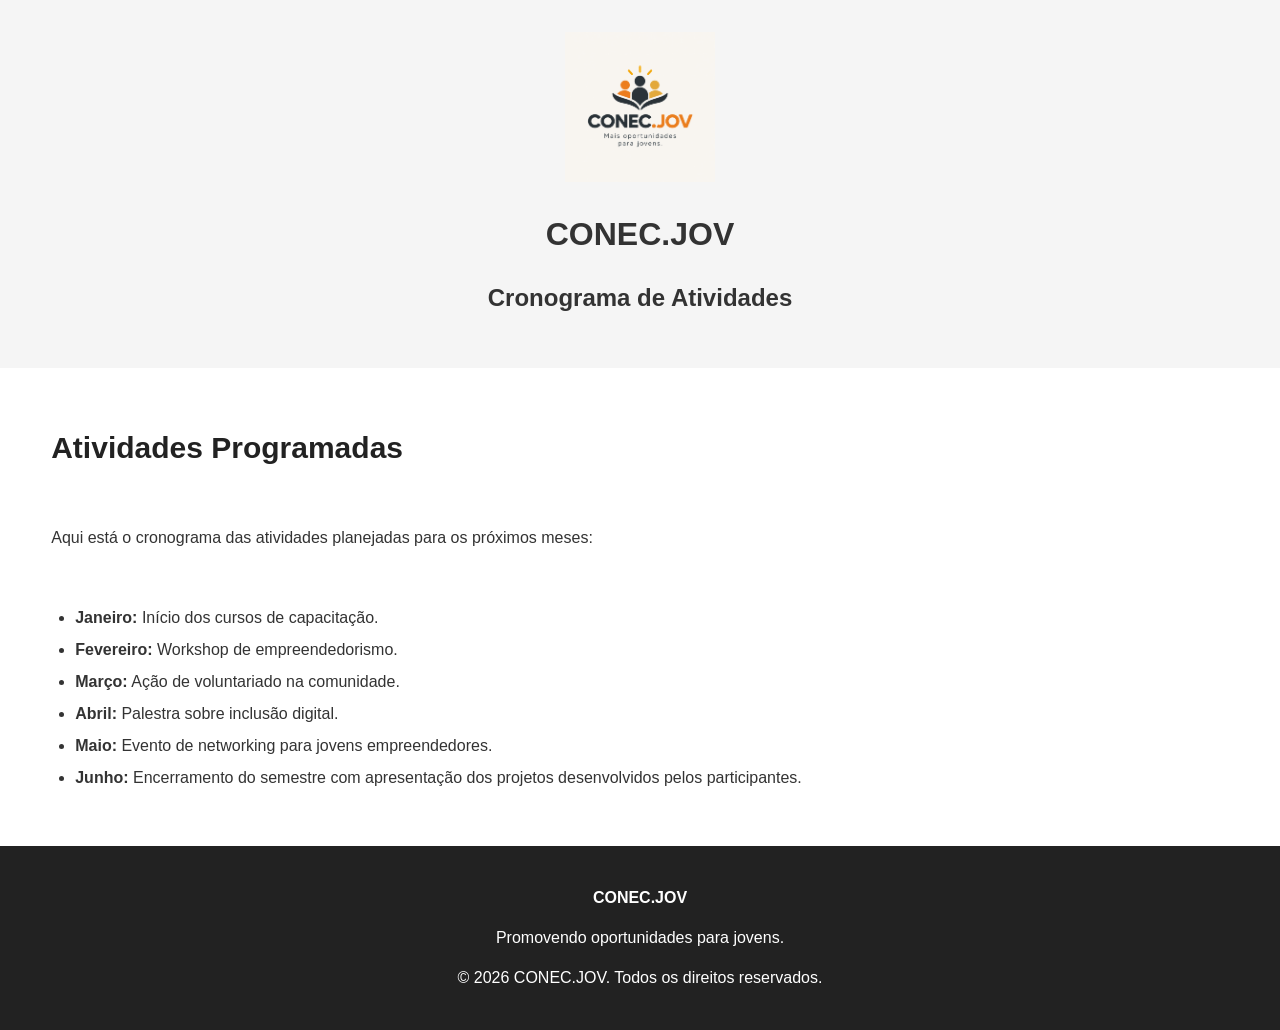
<file: cronograma.html>
<!DOCTYPE html>
<html lang="pt-br">

<head>
    <meta charset="UTF-8">
    <meta name="viewport" content="width=device-width, initial-scale=1.0">
    <link rel="stylesheet" href="../css/style.css">
    <title>Cronograma</title>
</head>

<body>

    <header>
        <img src="imagens/logo.png" alt="Logo da CONEC.JOV" width="150" height="150">
        <h1>CONEC.JOV</h1>
        <h2>Cronograma de Atividades</h2>
    </header>

    <main>

        <h2>Atividades Programadas</h2>

        <p>
            Aqui está o cronograma das atividades planejadas para os próximos meses:
        </p>

        <ul>
            <li><strong>Janeiro:</strong> Início dos cursos de capacitação.</li>
            <li><strong>Fevereiro:</strong> Workshop de empreendedorismo.</li>
            <li><strong>Março:</strong> Ação de voluntariado na comunidade.</li>
            <li><strong>Abril:</strong> Palestra sobre inclusão digital.</li>
            <li><strong>Maio:</strong> Evento de networking para jovens empreendedores.</li>
            <li><strong>Junho:</strong> Encerramento do semestre com apresentação dos projetos desenvolvidos pelos participantes.</li>
        </ul>

    </main>

    <footer>
        <p><strong>CONEC.JOV</strong></p>
        <p>Promovendo oportunidades para jovens.</p>
        <p>&copy; 2026 CONEC.JOV. Todos os direitos reservados.</p>
    </footer>

<script src="../js/script.js"></script>

</body>

</html>
</file>
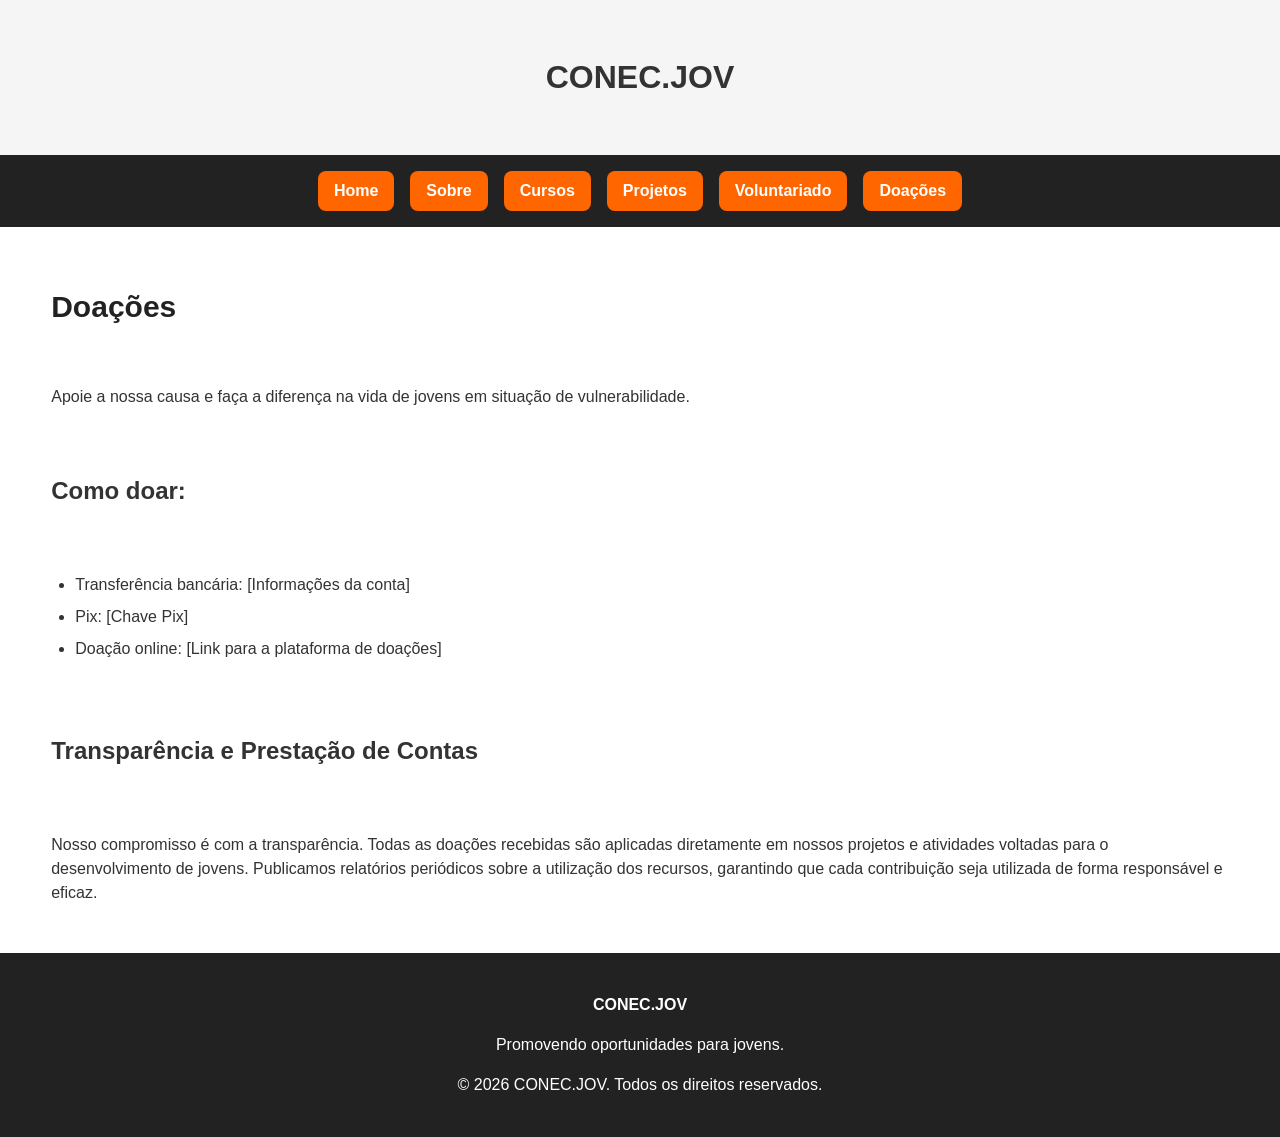
<file: doacoes.html>
<!DOCTYPE html>
<html lang="pt-br">

<head>
    <meta charset="UTF-8">
    <meta name="viewport" content="width=device-width, initial-scale=1.0">
    <link rel="stylesheet" href="../css/style.css">
    
    <title>Doações - CONEC.JOV</title>
</head>

<body>

    <header>
        <h1>CONEC.JOV</h1>
    </header>

<nav>
    <button class="menu-hamburguer" type="button" aria-label="Abrir menu">
        ☰
    </button>

    <ul>
        <li><a href="index.html">Home</a></li>
        <li><a href="sobre.html">Sobre</a></li>

        <li class="dropdown">
            <a href="cursos.html">Cursos</a>
            <ul class="dropdown-menu">
                <li><a href="inclusaodigital.html">Inclusão Digital</a></li>
                <li><a href="cronograma.html">Cronograma</a></li>
            </ul>
        </li>

        <li><a href="projetos.html">Projetos</a></li>
        <li><a href="voluntariado.html">Voluntariado</a></li>
        <li><a href="doacoes.html">Doações</a></li>
    </ul>
</nav>
    

    <main>

        <h2>Doações</h2>

        <p>
            Apoie a nossa causa e faça a diferença na vida de jovens
            em situação de vulnerabilidade.
        </p>

        <h3>Como doar:</h3>

        <ul>
            <li>Transferência bancária: [Informações da conta]</li>
            <li>Pix: [Chave Pix]</li>
            <li>Doação online: [Link para a plataforma de doações]</li>
        </ul>

        <h3>Transparência e Prestação de Contas</h3>

        <p>
            Nosso compromisso é com a transparência. Todas as doações recebidas
            são aplicadas diretamente em nossos projetos e atividades voltadas
            para o desenvolvimento de jovens. Publicamos relatórios periódicos
            sobre a utilização dos recursos, garantindo que cada contribuição
            seja utilizada de forma responsável e eficaz.
        </p>

    </main>

    <footer>
        <p><strong>CONEC.JOV</strong></p>
        <p>Promovendo oportunidades para jovens.</p>
        <p>&copy; 2026 CONEC.JOV. Todos os direitos reservados.</p>
    </footer>

<script src="../js/script.js"></script>

</body>

</html>
</file>
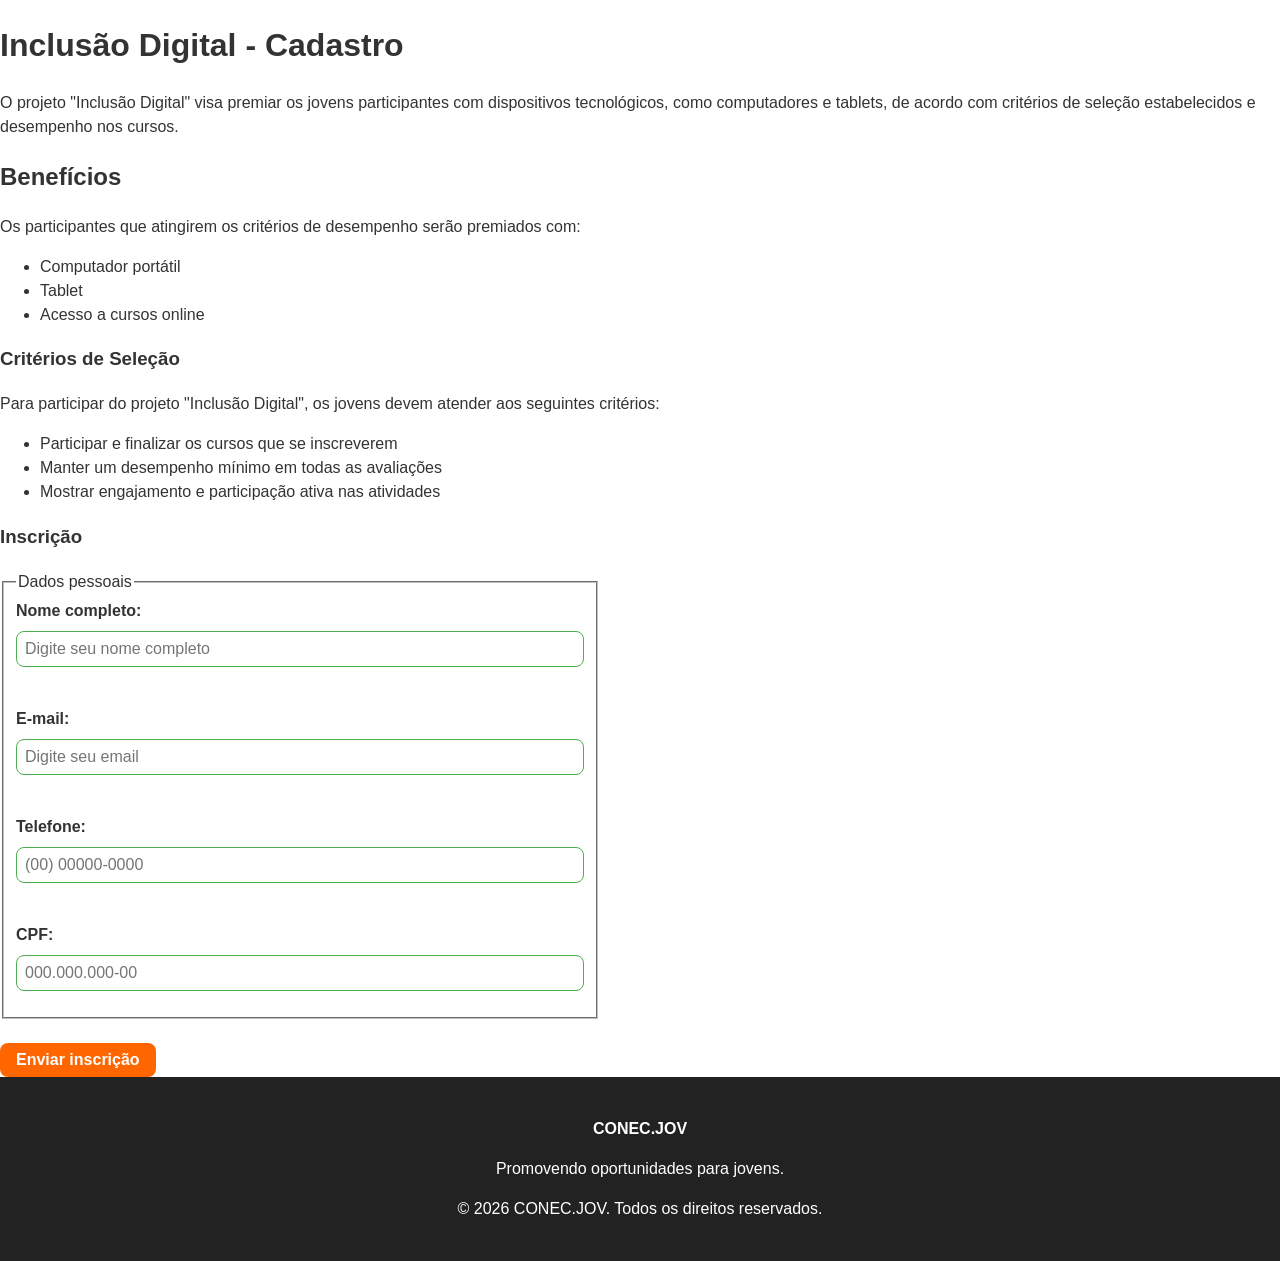
<file: inclusaodigital.html>
<!DOCTYPE html>
<html lang="pt-br">

<head>
    <meta charset="UTF-8">
    <meta name="viewport" content="width=device-width, initial-scale=1.0">
    <link rel="stylesheet" href="../css/style.css">
    
    <title>Inclusão Digital - Cadastro</title>
</head>

<body>

    <h1 class="inclusao">Inclusão Digital - Cadastro</h1>

    <p>
        O projeto "Inclusão Digital" visa premiar os jovens participantes
        com dispositivos tecnológicos, como computadores e tablets, de acordo
        com critérios de seleção estabelecidos e desempenho nos cursos.
    </p>

    <h2>Benefícios</h2>

    <p>Os participantes que atingirem os critérios de desempenho serão premiados com:</p>

    <ul>
        <li>Computador portátil</li>
        <li>Tablet</li>
        <li>Acesso a cursos online</li>
    </ul>


    <h3>Critérios de Seleção</h3>

    <p>
        Para participar do projeto "Inclusão Digital", os jovens devem
        atender aos seguintes critérios:
    </p>

    <ul>
        <li>Participar e finalizar os cursos que se inscreverem</li>
        <li>Manter um desempenho mínimo em todas as avaliações</li>
        <li>Mostrar engajamento e participação ativa nas atividades</li>
    </ul>


    <h3>Inscrição</h3>

    <form>

        <fieldset>
            <legend>Dados pessoais</legend>

            <label for="nome">Nome completo:</label>
            <input type="text" id="nome" name="nome"
                   placeholder="Digite seu nome completo">

            <br><br>

            <label for="email">E-mail:</label>
            <input type="email" id="email" name="email"
                   placeholder="Digite seu email">

            <br><br>

            <label for="telefone">Telefone:</label>
            <input type="tel" id="telefone" name="telefone"
                   pattern="\([0-9]{2}\) [0-9]{5}-[0-9]{4}"
                   placeholder="(00) 00000-0000"
                   title="Formato: (00) 00000-0000">

            <br><br>

            <label for="cpf">CPF:</label>
            <input type="text" id="cpf" name="cpf"
                   pattern="[0-9]{3}\.[0-9]{3}\.[0-9]{3}-[0-9]{2}"
                   placeholder="000.000.000-00"
                   title="Formato: 000.000.000-00">

        </fieldset>

        <br>

        <button type="submit">Enviar inscrição</button>

    </form>
<footer>
        <p><strong>CONEC.JOV</strong></p>
        <p>Promovendo oportunidades para jovens.</p>
        <p>&copy; 2026 CONEC.JOV. Todos os direitos reservados.</p>
    </footer>
<script src="../js/script.js"></script>

</body>

</html>
</file>
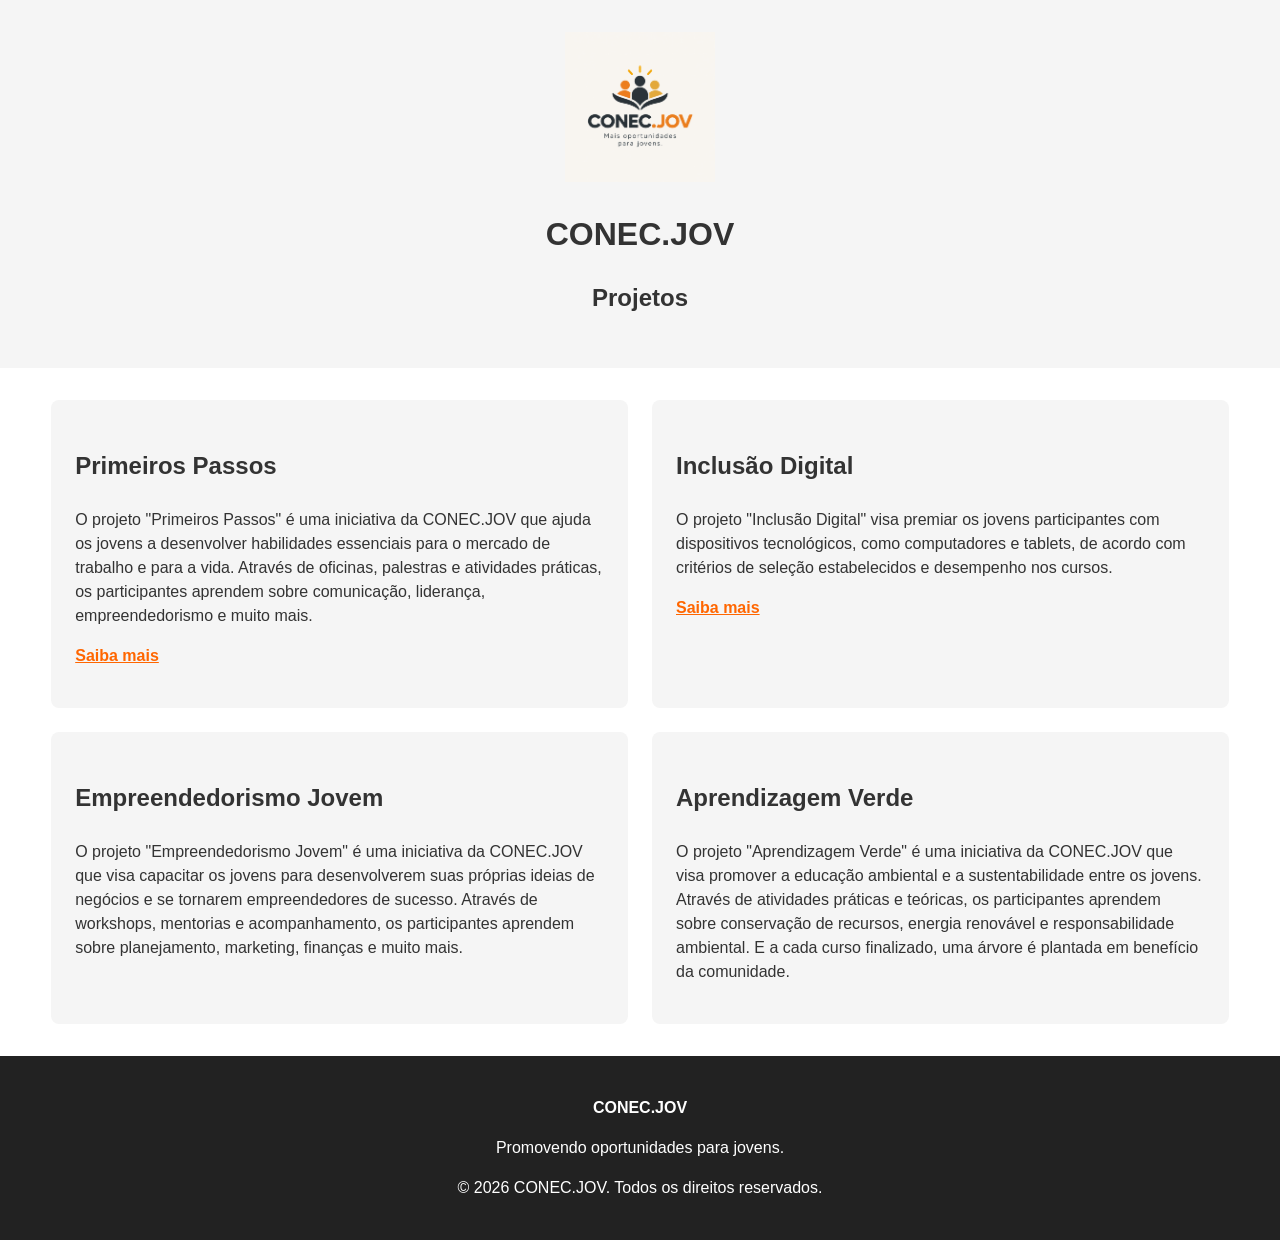
<file: projetos.html>
<!DOCTYPE html>
<html lang="pt-br">

<head>
    <meta charset="UTF-8">
    <meta name="viewport" content="width=device-width, initial-scale=1.0">
    <link rel="stylesheet" href="../css/style.css">
    
    <title>Projetos</title>
</head>

<body>

    <header>
        <img src="imagens/logo.png" alt="Logo da CONEC.JOV" width="150" height="150">

        <h1>CONEC.JOV</h1>
        <h2>Projetos</h2>
    </header>

    <main>

        <section>
            <h3>Primeiros Passos</h3>

            <p>
                O projeto "Primeiros Passos" é uma iniciativa da CONEC.JOV
                que ajuda os jovens a desenvolver habilidades essenciais para
                o mercado de trabalho e para a vida. Através de oficinas,
                palestras e atividades práticas, os participantes aprendem
                sobre comunicação, liderança, empreendedorismo e muito mais.
            </p>

            <p>
                <a href="Cronograma.html">Saiba mais</a>
            </p>
        </section>

        <section>
            <h3>Inclusão Digital</h3>

            <p>
                O projeto "Inclusão Digital" visa premiar os jovens
                participantes com dispositivos tecnológicos, como computadores
                e tablets, de acordo com critérios de seleção estabelecidos
                e desempenho nos cursos.
            </p>

            <p>
                <a href="inclusaodigital.html">Saiba mais</a>
            </p>
        </section>

        <section>
            <h3>Empreendedorismo Jovem</h3>

            <p>
                O projeto "Empreendedorismo Jovem" é uma iniciativa da
                CONEC.JOV que visa capacitar os jovens para desenvolverem
                suas próprias ideias de negócios e se tornarem empreendedores
                de sucesso. Através de workshops, mentorias e acompanhamento,
                os participantes aprendem sobre planejamento, marketing,
                finanças e muito mais.
            </p>
        </section>

        <section>
            <h3>Aprendizagem Verde</h3>

            <p>
                O projeto "Aprendizagem Verde" é uma iniciativa da CONEC.JOV
                que visa promover a educação ambiental e a sustentabilidade
                entre os jovens. Através de atividades práticas e teóricas,
                os participantes aprendem sobre conservação de recursos,
                energia renovável e responsabilidade ambiental. E a cada curso
                finalizado, uma árvore é plantada em benefício da comunidade.
            </p>
        </section>

    </main>

    <footer>
        <p><strong>CONEC.JOV</strong></p>
        <p>Promovendo oportunidades para jovens.</p>
        <p>&copy; 2026 CONEC.JOV. Todos os direitos reservados.</p>
    </footer>
    
<script src="../js/script.js"></script>

</body>

</html>
</file>
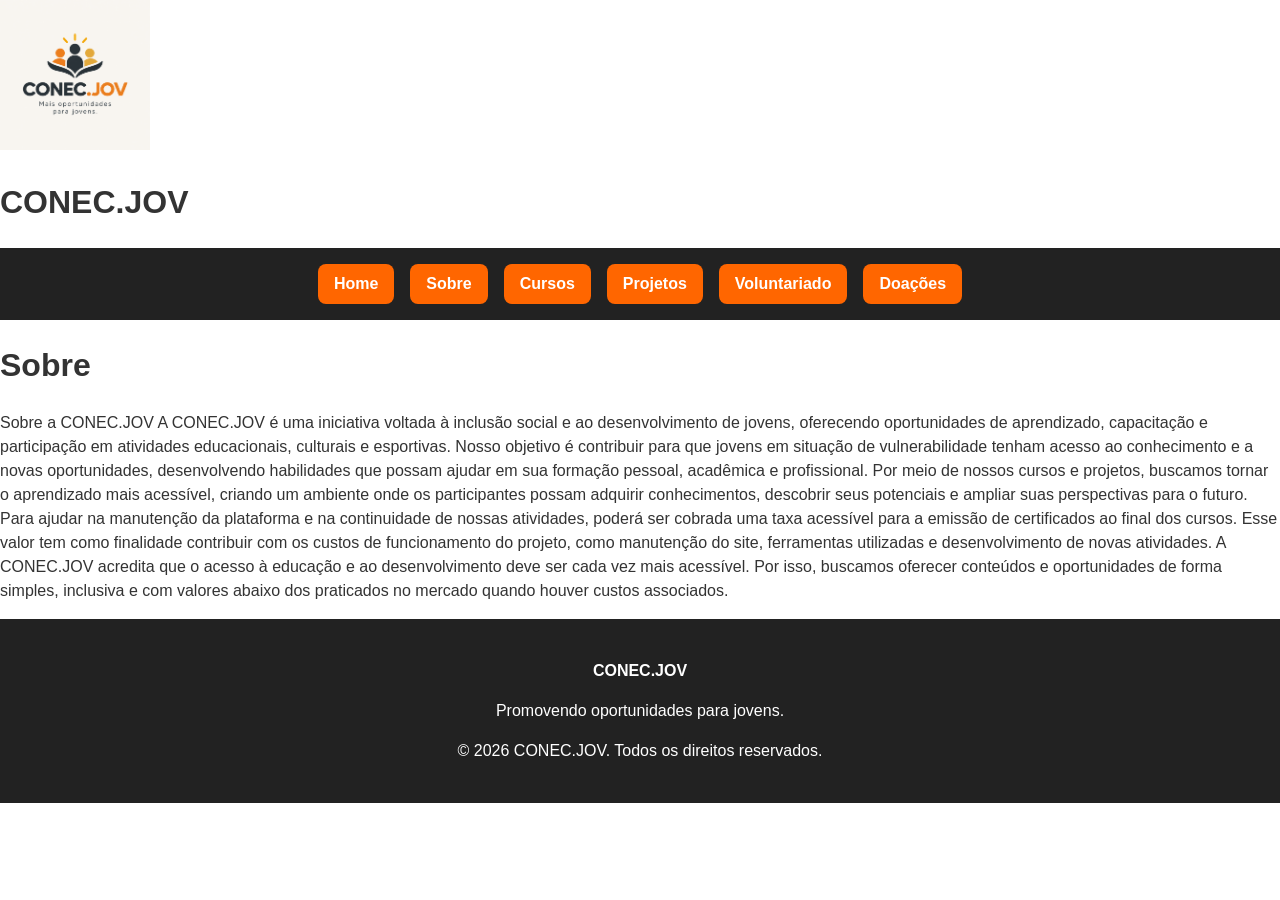
<file: sobre.html>
<!DOCTYPE html>
<html lang="en">
<head>
    <meta charset="UTF-8">
    <meta name="viewport" content="width=device-width, initial-scale=1.0">
    <link rel="stylesheet" href="../css/style.css">
    
    <title>Sobre</title>
    <img src="imagens/logo.png" alt="Logo da CONEC.JOV" width="150" height="150">
    <h1 class="titulohome">CONEC.JOV</h1>
    <nav>
    <button class="menu-hamburguer" type="button" aria-label="Abrir menu">
        ☰
    </button>

    <ul>
        <li><a href="index.html">Home</a></li>
        <li><a href="sobre.html">Sobre</a></li>

        <li class="dropdown">
            <a href="cursos.html">Cursos</a>
            <ul class="dropdown-menu">
                <li><a href="inclusaodigital.html">Inclusão Digital</a></li>
                <li><a href="cronograma.html">Cronograma</a></li>
            </ul>
        </li>

        <li><a href="projetos.html">Projetos</a></li>
        <li><a href="voluntariado.html">Voluntariado</a></li>
        <li><a href="doacoes.html">Doações</a></li>
    </ul>
</nav>
</head>

<body class="pagina-sobre">
<h1>Sobre</h1>
<p> Sobre a CONEC.JOV

A CONEC.JOV é uma iniciativa voltada à inclusão social e ao desenvolvimento de jovens, oferecendo oportunidades de aprendizado, capacitação e participação em atividades educacionais, culturais e esportivas.

Nosso objetivo é contribuir para que jovens em situação de vulnerabilidade tenham acesso ao conhecimento e a novas oportunidades, desenvolvendo habilidades que possam ajudar em sua formação pessoal, acadêmica e profissional.

Por meio de nossos cursos e projetos, buscamos tornar o aprendizado mais acessível, criando um ambiente onde os participantes possam adquirir conhecimentos, descobrir seus potenciais e ampliar suas perspectivas para o futuro.

Para ajudar na manutenção da plataforma e na continuidade de nossas atividades, poderá ser cobrada uma taxa acessível para a emissão de certificados ao final dos cursos. Esse valor tem como finalidade contribuir com os custos de funcionamento do projeto, como manutenção do site, ferramentas utilizadas e desenvolvimento de novas atividades.

A CONEC.JOV acredita que o acesso à educação e ao desenvolvimento deve ser cada vez mais acessível. Por isso, buscamos oferecer conteúdos e oportunidades de forma simples, inclusiva e com valores abaixo dos praticados no mercado quando houver custos associados.
</p>
    
</body>

<footer>
    <p><strong>CONEC.JOV</strong></p>
    <p>Promovendo oportunidades para jovens.</p>
    <p>&copy; 2026 CONEC.JOV. Todos os direitos reservados.</p>
</footer>

<script src="../js/script.js"></script>

</html>
</file>
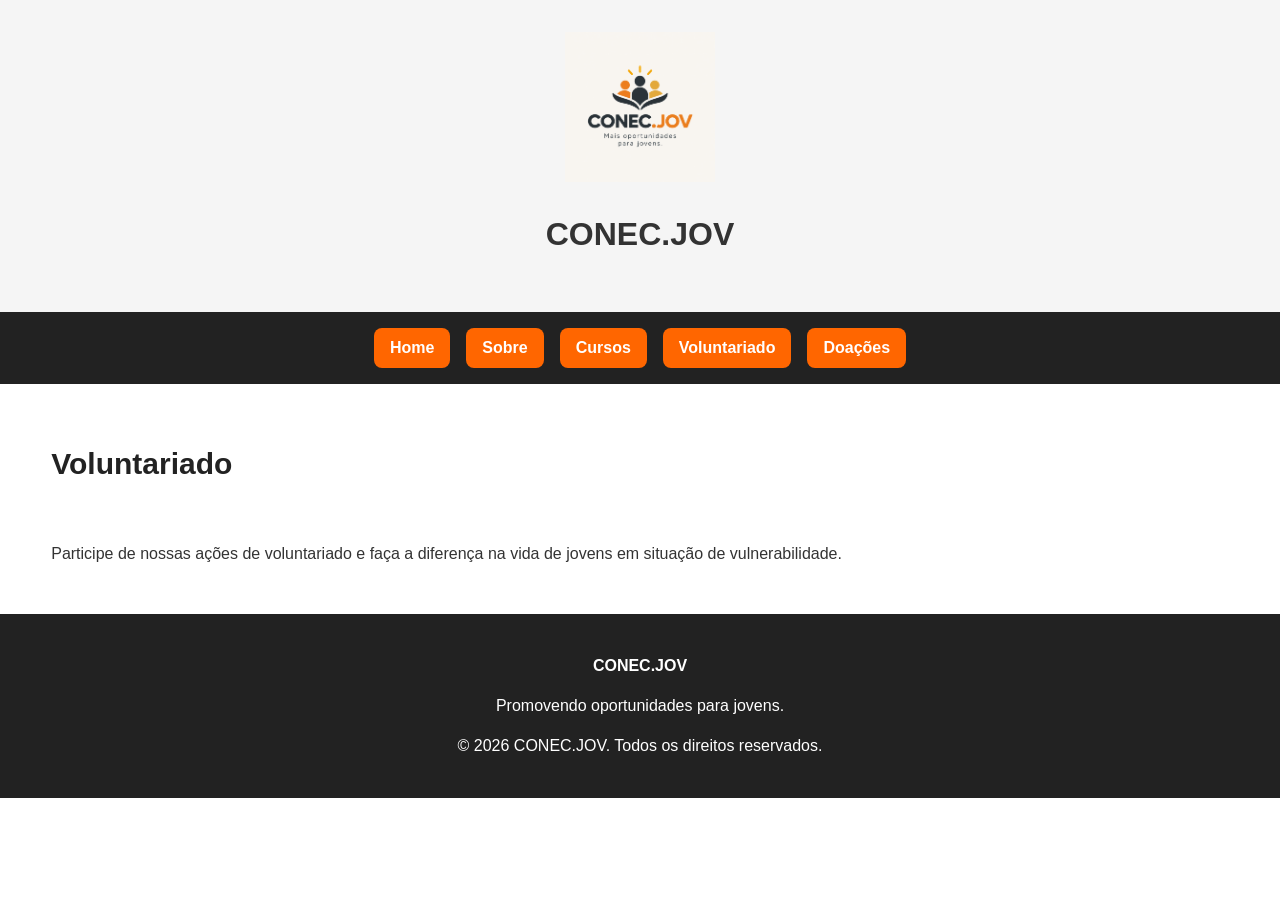
<file: voluntariado.html>
<!DOCTYPE html>
<html lang="pt-br">

<head>
    <meta charset="UTF-8">
    <meta name="viewport" content="width=device-width, initial-scale=1.0">
<link rel="stylesheet" href="../css/style.css">    
    <title>Voluntariado - CONEC.JOV</title>
</head>

<body>

    <header>
        <img src="imagens/logo.png" alt="Logo da CONEC.JOV" width="150" height="150">
        <h1>CONEC.JOV</h1>
    </header>

    <nav>
        <ul>
            <li><a href="index.html">Home</a></li>
            <li><a href="sobre.html">Sobre</a></li>
            <li><a href="cursos.html">Cursos</a></li>
            <li><a href="voluntariado.html">Voluntariado</a></li>
            <li><a href="doacoes.html">Doações</a></li>
        </ul>
    </nav>

    <main>

        <h2>Voluntariado</h2>

        <p>
            Participe de nossas ações de voluntariado e faça a diferença
            na vida de jovens em situação de vulnerabilidade.
        </p>

    </main>

    <footer>
        <p><strong>CONEC.JOV</strong></p>
        <p>Promovendo oportunidades para jovens.</p>
        <p>&copy; 2026 CONEC.JOV. Todos os direitos reservados.</p>
    </footer>

<script src="../js/script.js"></script>

</body>

</html>
</file>
<file: css/style.css>
/* =========================================
   DESIGN SYSTEM - CONEC.JOV
   ========================================= */

:root {

    /* CORES PRIMÁRIAS */
    --cor-primaria: #FF6600;
    --cor-primaria-hover: #E65C00;

    /* CORES NEUTRAS */
    --cor-neutra-900: #222222;
    --cor-neutra-700: #333333;
    --cor-neutra-500: #666666;
    --cor-neutra-200: #CCCCCC;
    --cor-neutra-100: #F5F5F5;
    --cor-neutra-50: #FFFFFF;

    /* TIPOGRAFIA - CINCO TAMANHOS */
    --tamanho-texto: 16px;
    --tamanho-texto-destaque: 18px;
    --tamanho-subtitulo: 24px;
    --tamanho-titulo: 30px;
    --tamanho-titulo-principal: 36px;

    --fonte-principal: Arial, sans-serif;

    /* ESPAÇAMENTOS - ESCALA MODULAR */
    --espaco-1: 8px;
    --espaco-2: 16px;
    --espaco-3: 24px;
    --espaco-4: 32px;
    --espaco-5: 40px;
}


/* =========================================
   CONFIGURAÇÕES GERAIS
   ========================================= */

* {
    box-sizing: border-box;
}

body {
    margin: 0;
    font-family: var(--fonte-principal);
    font-size: var(--tamanho-texto);
    color: var(--cor-neutra-700);
    background-color: var(--cor-neutra-50);
    line-height: 1.5;
}


/* =========================================
   CABEÇALHO
   ========================================= */

header {
    padding: var(--espaco-4);
    text-align: center;
    background-color: var(--cor-neutra-100);
}

.cabecalho {
    display: flex;
    align-items: center;
    justify-content: center;
    gap: var(--espaco-3);
}

.cabecalho img {
    width: 150px;
    height: 150px;
    object-fit: contain;
}

.cabecalho h1 {
    font-size: var(--tamanho-titulo-principal);
    color: var(--cor-neutra-900);
    margin: 0;
}


/* =========================================
   MENU DE NAVEGAÇÃO
   ========================================= */

nav {
    background-color: var(--cor-neutra-900);
    padding: var(--espaco-2);
}

nav ul {
    display: flex;
    justify-content: center;
    align-items: center;
    flex-wrap: wrap;
    gap: var(--espaco-2);

    margin: 0;
    padding: 0;
    list-style: none;
}

nav a {
    display: inline-block;
    padding: var(--espaco-1) var(--espaco-2);

    background-color: var(--cor-primaria);
    color: var(--cor-neutra-50);

    text-decoration: none;
    border-radius: var(--espaco-1);

    font-size: var(--tamanho-texto);
    font-weight: bold;
    white-space: nowrap;
}

nav a:hover {
    background-color: var(--cor-primaria-hover);
}


/* =========================================
   GRID PRINCIPAL DE 12 COLUNAS
   ========================================= */

main {
    display: grid;

    /* Divide o conteúdo em 12 colunas iguais */
    grid-template-columns: repeat(12, minmax(0, 1fr));

    /* Espaço entre as colunas e linhas */
    gap: var(--espaco-3);

    width: 90%;
    max-width: 1400px;

    margin: 0 auto;
    padding: var(--espaco-4) 0;
}

/* Por padrão, os elementos ocupam as 12 colunas */
main > * {
    grid-column: span 12;
}

/* As seções podem ocupar metade do espaço */
main > section {
    grid-column: span 6;

    padding: var(--espaco-3);
    margin: 0;

    background-color: var(--cor-neutra-100);
    border-radius: var(--espaco-1);
}


/* =========================================
   TÍTULOS E TEXTOS
   ========================================= */

main h2 {
    font-size: var(--tamanho-titulo);
    color: var(--cor-neutra-900);
    margin-bottom: var(--espaco-2);
}

main h3 {
    font-size: var(--tamanho-subtitulo);
    color: var(--cor-neutra-700);
}

main p {
    font-size: var(--tamanho-texto);
    color: var(--cor-neutra-700);
}


/* =========================================
   IMAGENS
   ========================================= */

main img {
    max-width: 100%;
    height: auto;
}


/* =========================================
   LISTAS E LINKS
   ========================================= */

main ul {
    padding-left: var(--espaco-3);
}

main li {
    margin-bottom: var(--espaco-1);
}

main a {
    color: var(--cor-primaria);
    font-size: var(--tamanho-texto);
    font-weight: bold;
}


/* =========================================
   FORMULÁRIOS
   ========================================= */

form {
    max-width: 600px;
}

label {
    display: block;
    margin-bottom: var(--espaco-1);
    font-size: var(--tamanho-texto);
    font-weight: bold;
}

input,
textarea,
select {
    width: 100%;
    padding: var(--espaco-1);
    margin-bottom: var(--espaco-2);

    border: 1px solid var(--cor-neutra-200);
    border-radius: var(--espaco-1);

    font-size: var(--tamanho-texto);
}

textarea {
    min-height: 120px;
    resize: vertical;
}

input:focus,
textarea:focus,
select:focus {
    outline: 2px solid var(--cor-primaria);
    outline-offset: 2px;
}


/* =========================================
   BOTÕES DE FORMULÁRIO
   ========================================= */

button,
input[type="submit"] {
    padding: var(--espaco-1) var(--espaco-2);

    background-color: var(--cor-primaria);
    color: var(--cor-neutra-50);

    border: none;
    border-radius: var(--espaco-1);

    font-size: var(--tamanho-texto);
    font-weight: bold;
    cursor: pointer;
}

button:hover,
input[type="submit"]:hover {
    background-color: var(--cor-primaria-hover);
}


/* =========================================
   RODAPÉ
   ========================================= */

footer {
    padding: var(--espaco-3);
    text-align: center;

    background-color: var(--cor-neutra-900);
    color: var(--cor-neutra-50);
}

footer p {
    font-size: var(--tamanho-texto);
}


/* =========================================
   BREAKPOINT 1 - TELAS ATÉ 1400px
   Monitores e notebooks menores
   ========================================= */

@media (max-width: 1400px) {

    main {
        max-width: 1200px;
        width: 92%;
    }

    main > section {
        padding: var(--espaco-3);
    }
}


/* =========================================
   BREAKPOINT 2 - TELAS ATÉ 1200px
   Notebooks e telas intermediárias
   ========================================= */

@media (max-width: 1200px) {

    main {
        width: 94%;
        gap: var(--espaco-2);
    }

    nav ul {
        gap: var(--espaco-1);
    }
}


/* =========================================
   BREAKPOINT 3 - TELAS ATÉ 992px
   Tablets na horizontal
   ========================================= */

@media (max-width: 992px) {

    .cabecalho h1 {
        font-size: var(--tamanho-titulo);
    }

    main {
        width: 94%;
    }

    main > section {
        grid-column: span 6;
    }

    nav a {
        padding: var(--espaco-1);
    }
}


/* =========================================
   BREAKPOINT 4 - TELAS ATÉ 768px
   Tablets na vertical e telas menores
   ========================================= */

@media (max-width: 768px) {

    header {
        padding: var(--espaco-3);
    }

    .cabecalho {
        flex-direction: column;
    }

    .cabecalho h1 {
        font-size: var(--tamanho-subtitulo);
    }

    main {
        width: 92%;
        grid-template-columns: repeat(12, minmax(0, 1fr));
    }

    /* Cada seção ocupa a largura inteira */
    main > section {
        grid-column: span 12;
    }

    nav ul {
        gap: var(--espaco-1);
    }
}


/* =========================================
   BREAKPOINT 5 - TELAS ATÉ 576px
   Celulares
   ========================================= */

@media (max-width: 576px) {

    header {
        padding: var(--espaco-2);
    }

    .cabecalho img {
        width: 110px;
        height: 110px;
    }

    .cabecalho h1 {
        font-size: var(--tamanho-titulo);
    }

    nav {
        padding: var(--espaco-1);
    }

    nav ul {
        gap: var(--espaco-1);
    }

    nav a {
        padding: 8px 10px;
        font-size: 14px;
    }

    main {
        width: 94%;
        padding: var(--espaco-2) 0;
        gap: var(--espaco-2);
    }

    main h2 {
        font-size: var(--tamanho-subtitulo);
    }

    main h3 {
        font-size: var(--tamanho-texto-destaque);
    }

    main > section {
        padding: var(--espaco-2);
    }

    footer {
        padding: var(--espaco-2);
    }
}


/* ==============================
   DROPDOWN
   ============================== */

.dropdown {
    position: relative;
}

.dropdown-menu {
    display: none;
    position: absolute;
    top: 100%;
    left: 0;
    min-width: 200px;
    padding: var(--espaco-1);
    margin: 0;
    background-color: var(--cor-neutra-900);
    list-style: none;
    z-index: 10;
}

.dropdown:hover .dropdown-menu,
.dropdown:focus-within .dropdown-menu {
    display: block;
}

.dropdown-menu li {
    margin: 0;
}

.dropdown-menu a {
    display: block;
    width: 100%;
}


/* ==============================
   MENU HAMBÚRGUER
   ============================== */

.menu-hamburguer {
    display: none;
}


/* ==============================
   CARDS
   ============================== */

.card {
    padding: var(--espaco-3);
    background-color: var(--cor-neutra-100);
    border-radius: var(--espaco-1);
    transition: transform 0.2s, box-shadow 0.2s;
}

.card:hover {
    transform: translateY(-3px);
    box-shadow: 0 4px 10px rgba(0, 0, 0, 0.15);
}


/* ==============================
   VALIDAÇÃO DOS FORMULÁRIOS
   ============================== */

/* Validação nativa do HTML */

input:valid,
textarea:valid,
select:valid {
    border-color: #4CAF50;
}

input:invalid:not(:placeholder-shown),
textarea:invalid:not(:placeholder-shown),
select:invalid {
    border-color: #D32F2F;
}


/* Estados controlados pelo JavaScript */

.campo-erro {
    border: 2px solid #D32F2F;
}

.campo-sucesso {
    border: 2px solid #4CAF50;
}


/* Mensagens de erro inseridas no DOM */

.mensagem-erro {
    display: block;
    color: #D32F2F;
    font-size: 14px;
    margin-top: -8px;
    margin-bottom: var(--espaco-2);
}


/* ==============================
   MODAL
   ============================== */

.modal {
    display: none;
    position: fixed;
    inset: 0;
    align-items: center;
    justify-content: center;
    background-color: rgba(0, 0, 0, 0.6);
    z-index: 100;
}

.modal.ativo {
    display: flex;
}

.modal-conteudo {
    width: 90%;
    max-width: 500px;
    padding: var(--espaco-4);
    background-color: var(--cor-neutra-50);
    border-radius: var(--espaco-1);
    text-align: center;
}

.modal-fechar {
    float: right;
    border: none;
    background: none;
    font-size: 24px;
    cursor: pointer;
}


/* ==============================
   ALERTA CONTEXTUAL
   ============================== */

.alerta {
    padding: var(--espaco-2);
    margin: var(--espaco-2) 0;
    border-radius: var(--espaco-1);
    background-color: var(--cor-neutra-100);
    border-left: 4px solid var(--cor-primaria);
}


/* ==============================
   RESPONSIVIDADE DO MENU
   ============================== */

@media (max-width: 768px) {

    .menu-hamburguer {
        display: block;
        margin: 0 auto;
        padding: var(--espaco-1) var(--espaco-2);
        background-color: var(--cor-primaria);
        color: var(--cor-neutra-50);
        border: none;
        border-radius: var(--espaco-1);
        font-size: 24px;
        cursor: pointer;
    }

    nav ul {
        display: none;
        flex-direction: column;
        width: 100%;
        margin-top: var(--espaco-2);
    }

    nav ul.menu-aberto {
        display: flex;
    }

    .dropdown-menu {
        position: static;
        width: 100%;
    }
}


/* ==============================
   ESTADOS INTERATIVOS DOS BOTÕES
   ============================== */

button,
input[type="submit"] {
    transition: background-color 0.2s, box-shadow 0.2s, opacity 0.2s;
}

button:focus,
input[type="submit"]:focus {
    outline: 2px solid var(--cor-primaria);
    outline-offset: 2px;
}

button:active,
input[type="submit"]:active {
    opacity: 0.8;
}

button:disabled,
input[type="submit"]:disabled {
    opacity: 0.5;
    cursor: not-allowed;
}


/* ==============================
   ALERTA
   ============================== */

.alerta {
    padding: var(--espaco-2);
    margin: var(--espaco-2) 0;
    border-radius: var(--espaco-1);
    background-color: var(--cor-neutra-100);
    border-left: 4px solid var(--cor-primaria);
    color: #000000;
}
</file>
